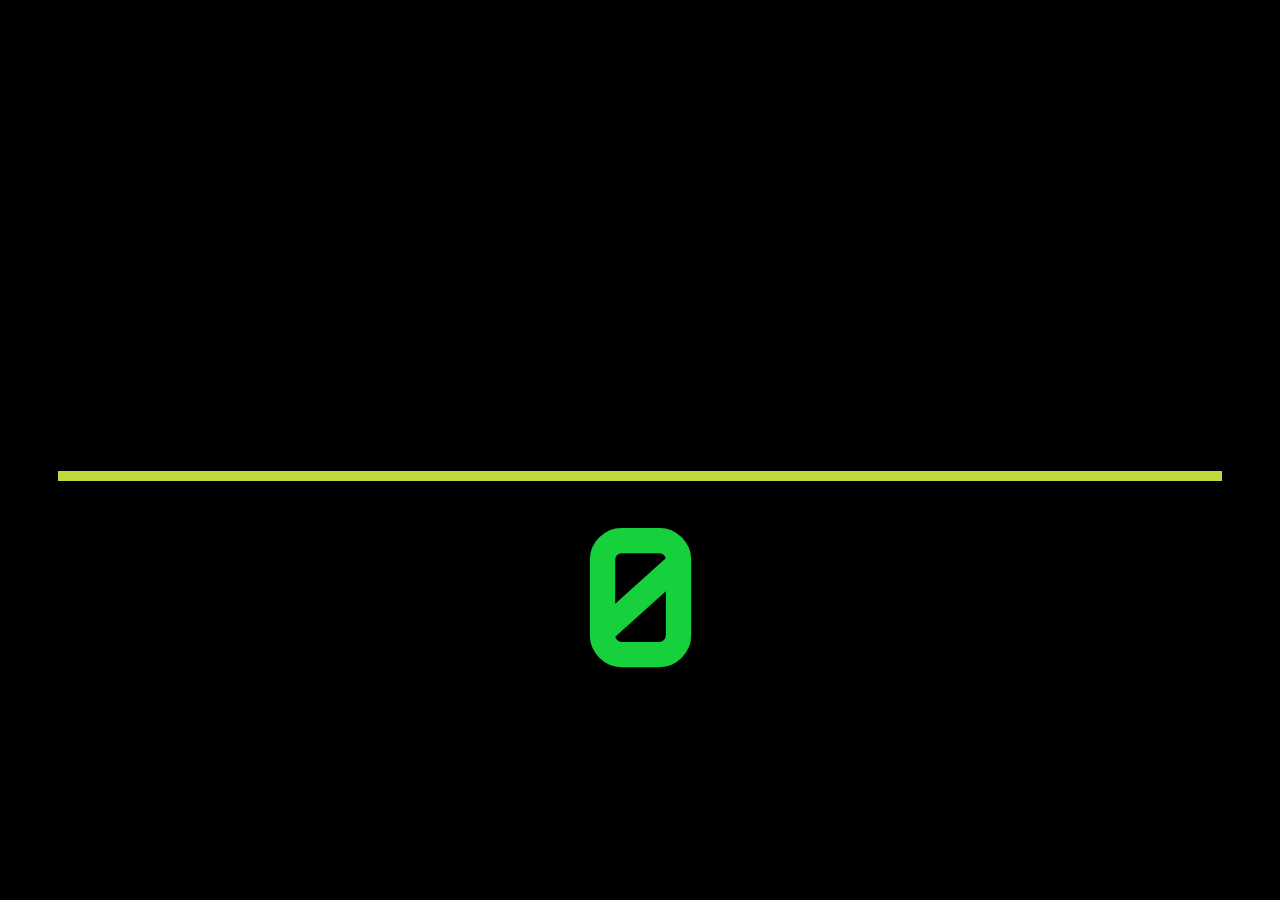
<file: calculator/index.html>
<!DOCTYPE html>
<html >
<head>

  <title>Calculator</title>
  <link rel="stylesheet" href="css/style.css">
  <script type='text/javascript' src='js/math.min.js'></script>
  <!-- <script src="js/index.js"></script> -->

</head>

<body>
  <div id="calculator">
  <div id="display">
    <div id="expr1">&nbsp;</div>
    <div id="exprOperator2"></div><div id="expr2"></div>
    <br>
    <div id="exprOperator3"></div><div id="expr3"></div>
    <hr/>
    <div id="result">0</div>
  </span>
  <div id="buttons">
    <button id="del">DEL</button>
    <button id="ac">AC</button>
    <button id="decimal">.</button>
    <button id="1">1</button>
    <button id="2">2</button>
    <button id="3">3</button>
    <button id="4">4</button>
    <button id="5">5</button>
    <button id="6">6</button>
    <button id="7">7</button>
    <button id="8">8</button>
    <button id="9">9</button>
    <button id="0">0</button>
    <button id="plus">+</button>
    <button id="minus">-</button>
    <button id="multiply">x</button>
    <button id="divide">÷</button>
    <button id="pow">^</button>
    <button id="left-paren">(</button>
    <button id="right-paren">)</button>
    <button id="equals">=</button>
  </div>
</div>
<!-- <div id="about">
  Electronic Calculator by Prashanth Chandra
</div> -->

    <script src="js/index.js"></script>

</body>
</html>
</file>
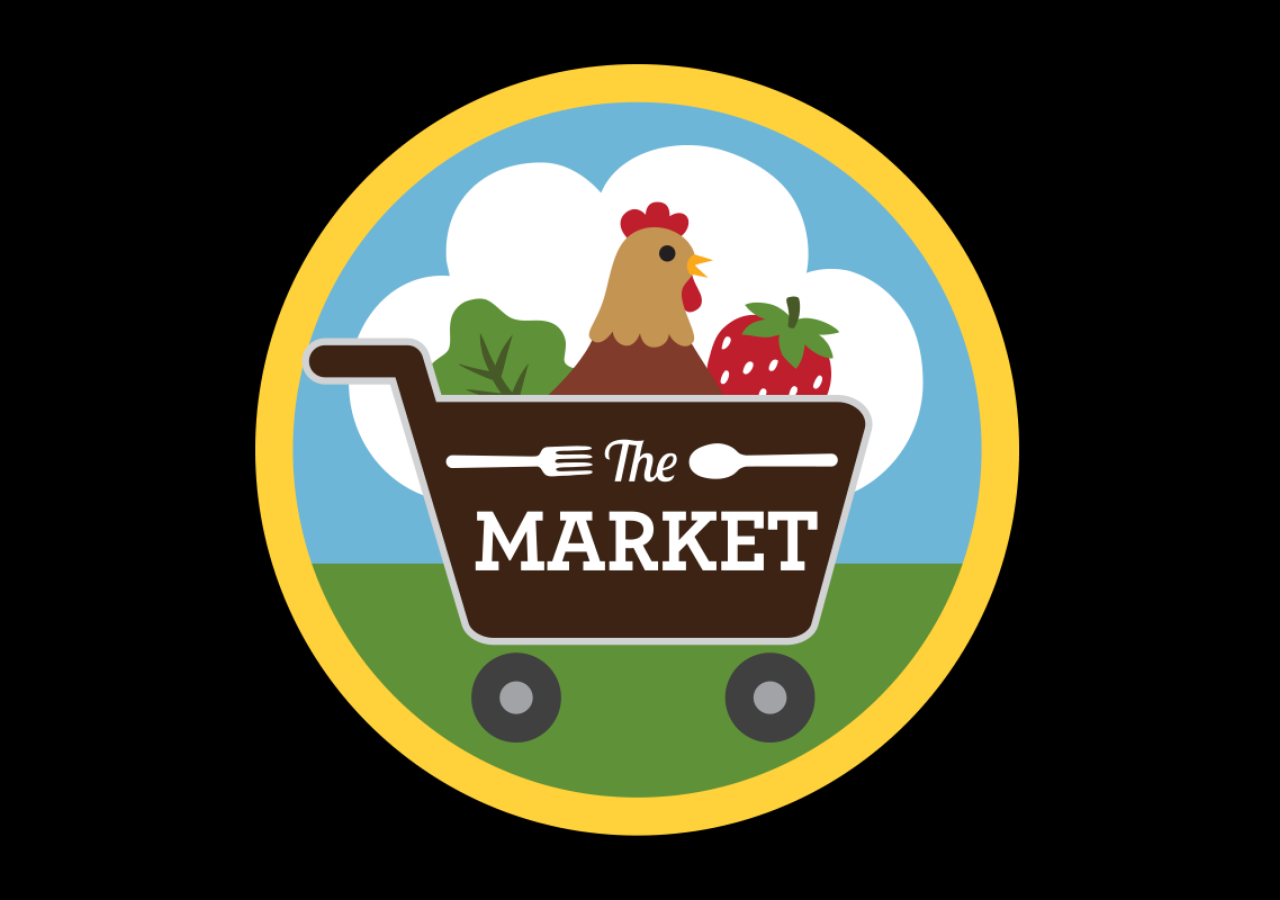
<file: calculator/splash.html>
<!DOCTYPE html>
<html >
<head>

  <title>Splash</title>
  <link rel="stylesheet" href="css/styleSplash.css">

  <script src="js/splash.js"></script>


</head>

<body>
  <div id="calculator">
  <img src='image/logo.png' alt="">
<!-- <div id="about">
  Electronic Calculator by Prashanth Chandra
</div> -->


</div>
</body>
</html>
</file>
<file: calculator/css/style.css>
@font-face {
  font-family: 'test';
  src: url("../css/WhiteRabbit.woff") format('woff');;
}

body {
background: #000000; /* fallback for old browsers */
overflow-y: hidden;
}

hr {
    font-size: 20px;
    display: block;
    height: 10px;
    border: 0;
    border-top: 10px solid #c2d73e;
    /*margin: 1em 0;*/
    margin: 40px;
    padding: 0;
}

img{
    min-height:100%;
    min-width:100%;
    height:auto;
    width:auto;
    position:absolute;
    top:-100%; bottom:-100%;
    left:-100%; right:-100%;
    margin:auto;
}

#calculator {
  color: #c2d73e;
  text-transform: uppercase;
  font-family: 'test';
  font-weight: normal;
  font-style: normal;
}

#buttons {
  visibility: hidden;
}

#display {
  margin-right: 10px;
  margin-left: 10px;
  text-align: right;
  font-weight: bold;
  font-size: 180px;
  background-color: #000000;
}
#expr1 {
  margin: 10px;
  text-align: right;
}
#exprOperator2 {
  display: inline-block;
  text-align: right;
}
#expr2 {
  margin: 10px;
  display: inline-block;
  text-align: right;
}

#exprOperator3 {
  display: inline-block;
  text-align: right;
}
#expr3 {
  margin: 10px;
  display: inline-block;
  text-align: right;
}

/*hr {
    display: block;
    height: 1px;
    border: 0;
    border-top: 1px solid #ccc;
    margin: 1em 0;
    padding: 0;
}*/

/*#equalsSign{
  display: inline-block;
  color: #17d13c;
}*/
#result {
  color: #17d13c;
  font-weight: bold;
  font-size: 200px;
  text-align: center;
}


#buttons {
  font-size: 0px;
}
</file>
<file: calculator/css/styleSplash.css>
/*body {*/
/*background: #000000; /* fallback for old browsers */
/*overflow-y: hidden;*/
/*}*/

html,body{
  background: #000000; /* fallback for old browsers */
    margin:0;
    height:100%;
    overflow:hidden;
}
img{
    min-height:100%;
    min-width:100%;
    height:auto;
    width:auto;
    position:absolute;
    top:-100%; bottom:-100%;
    left:-100%; right:-100%;
    margin:auto;
}
</file>
